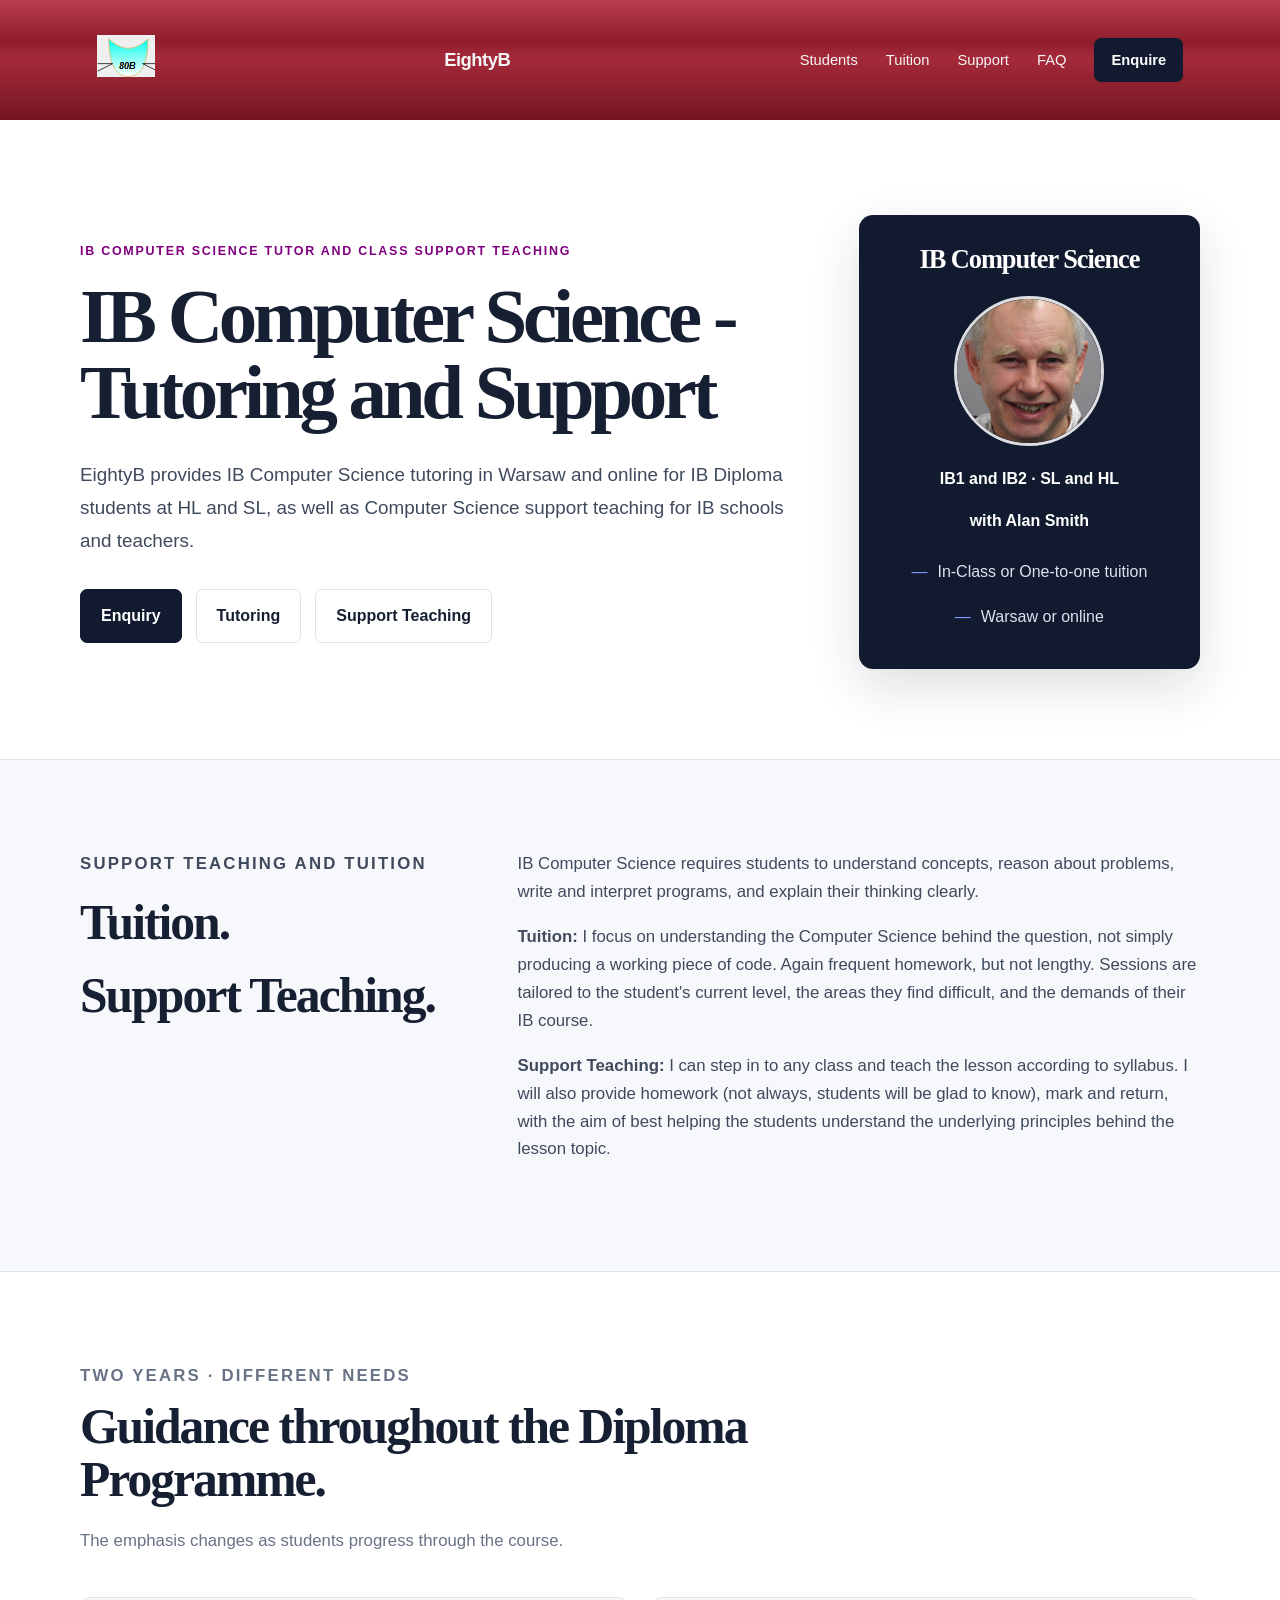
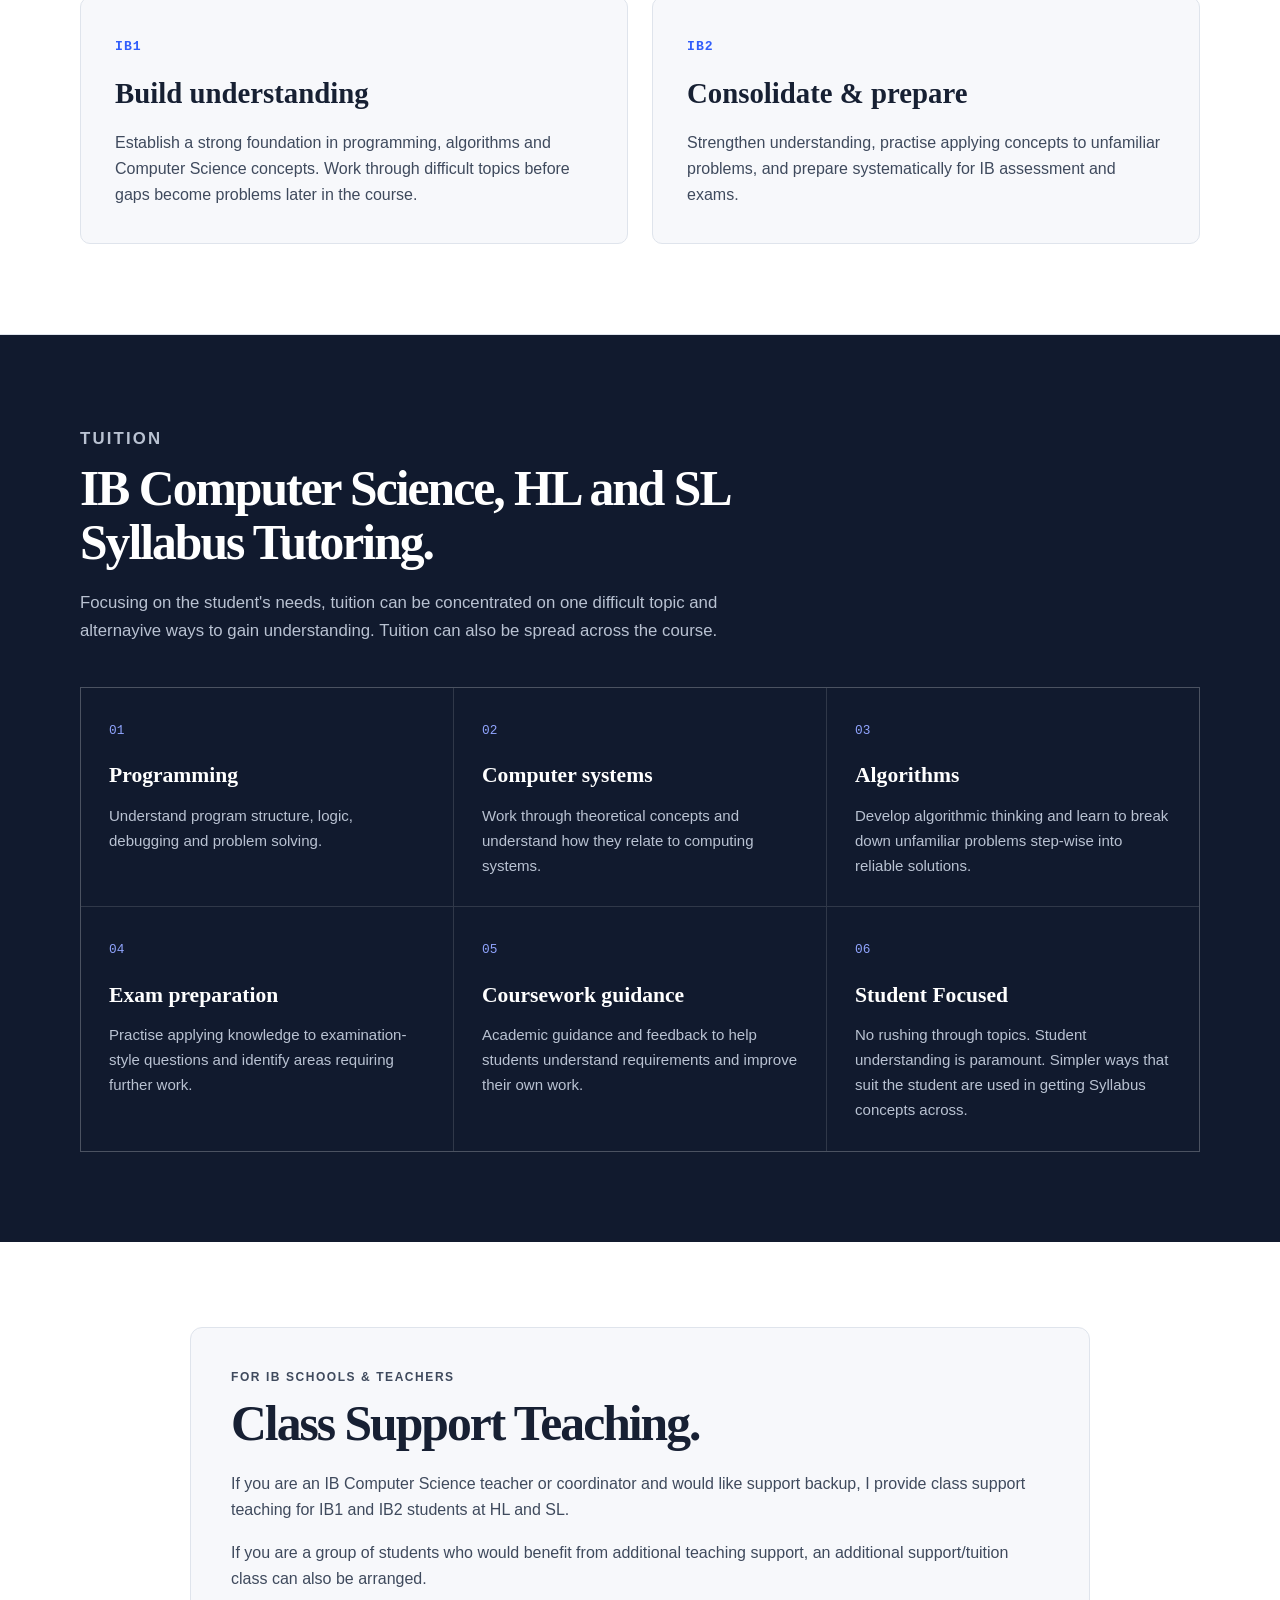
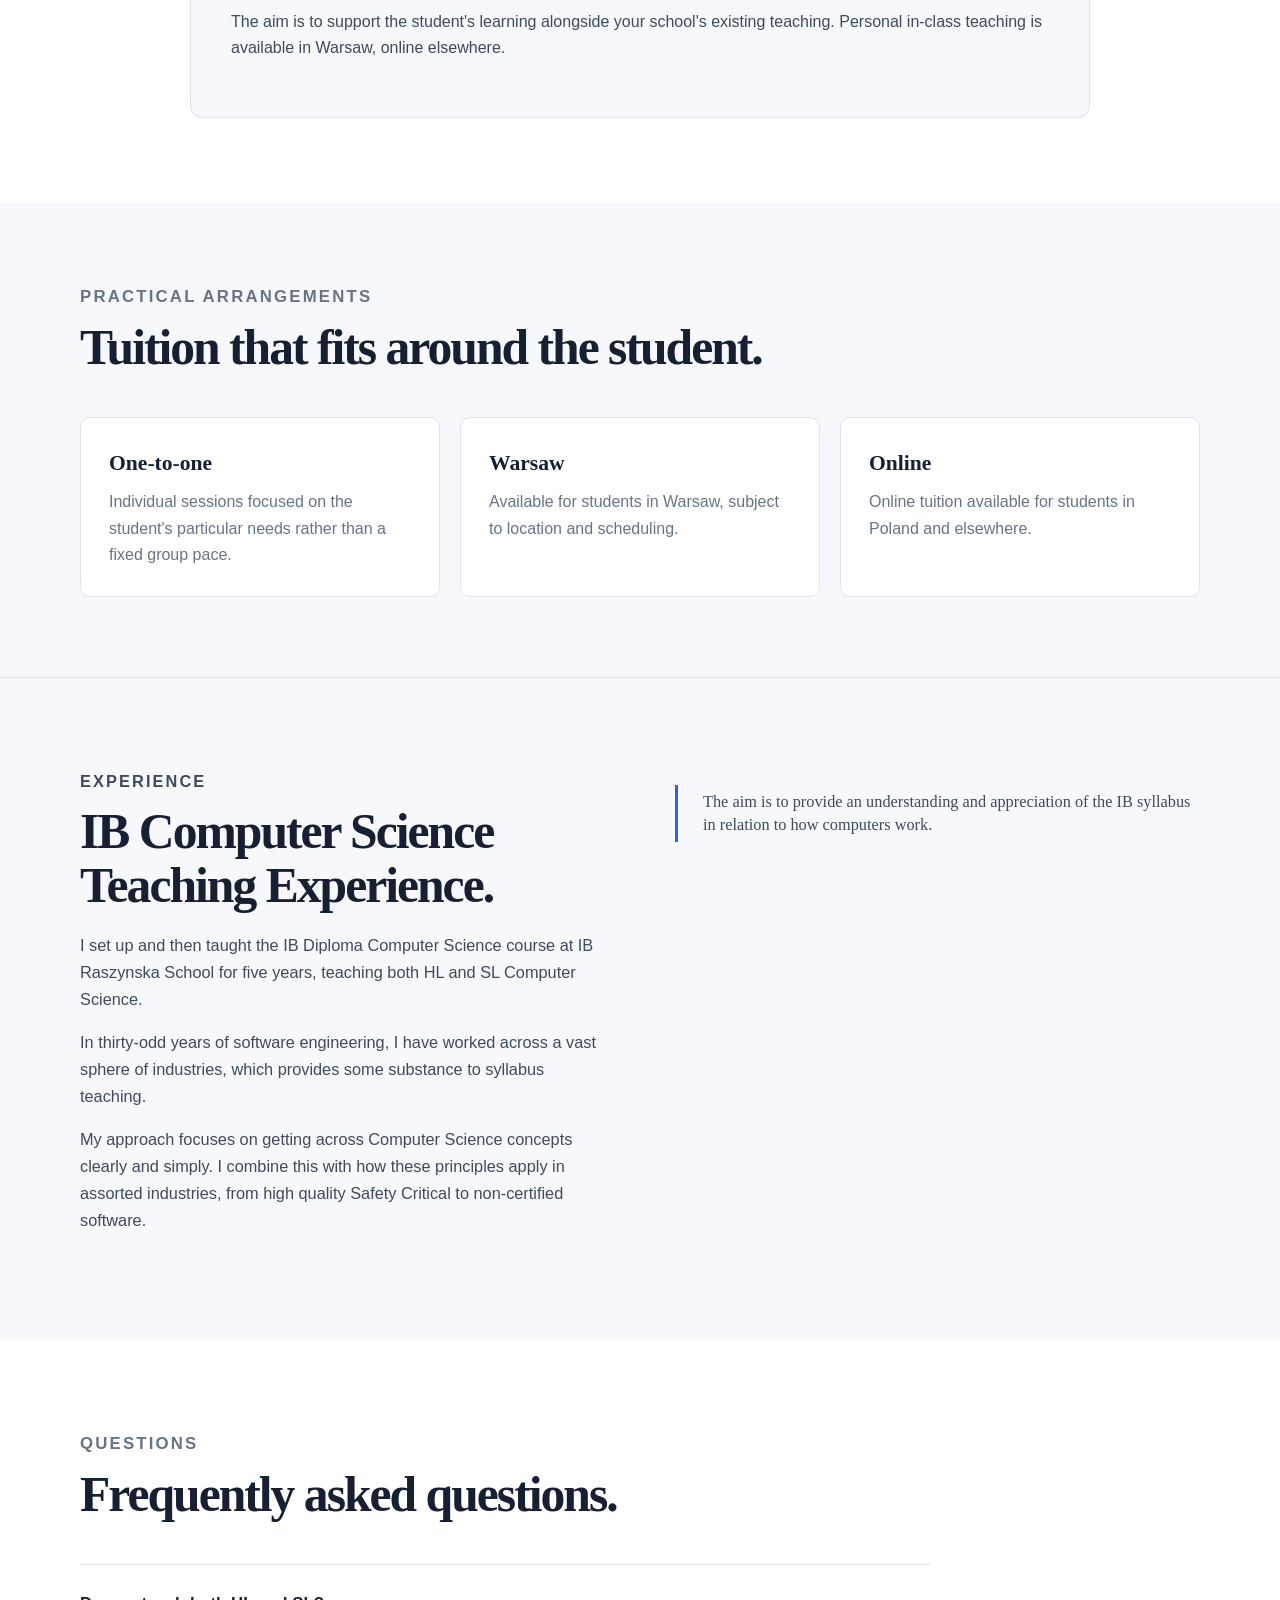
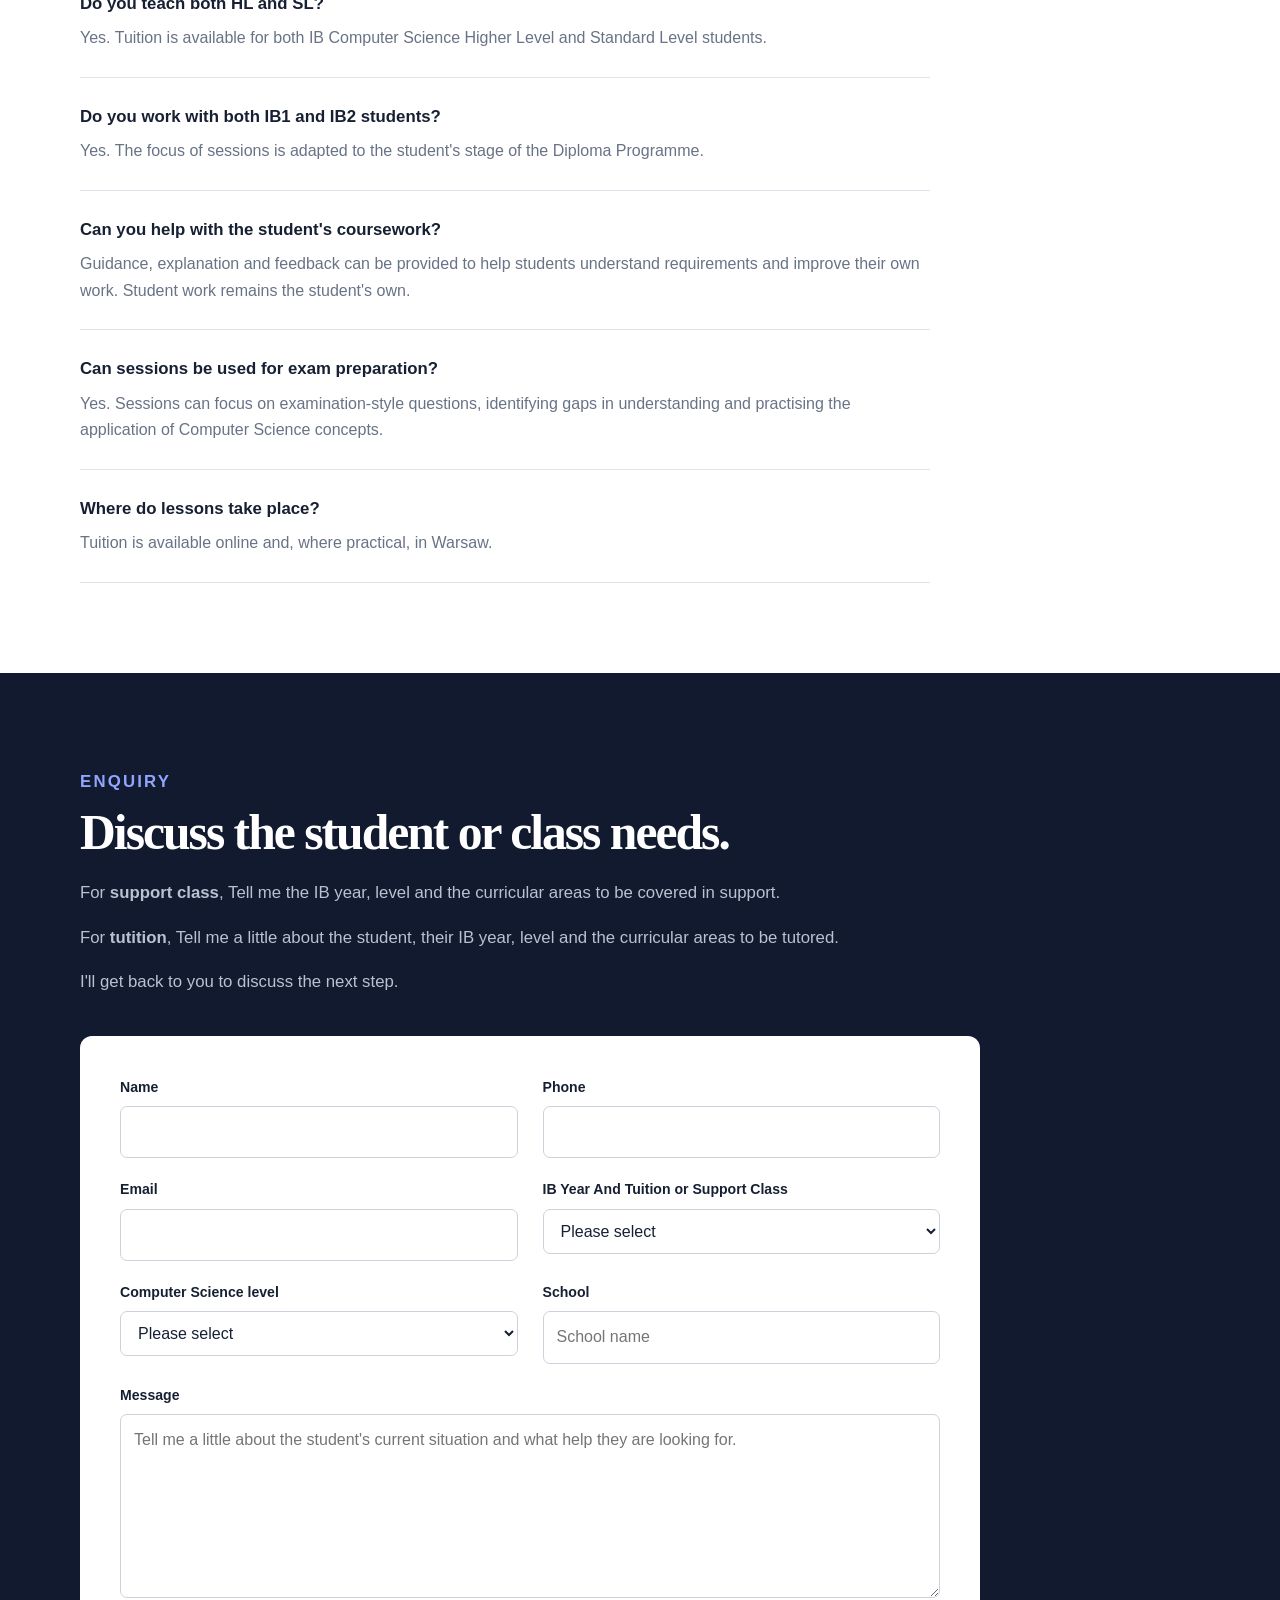
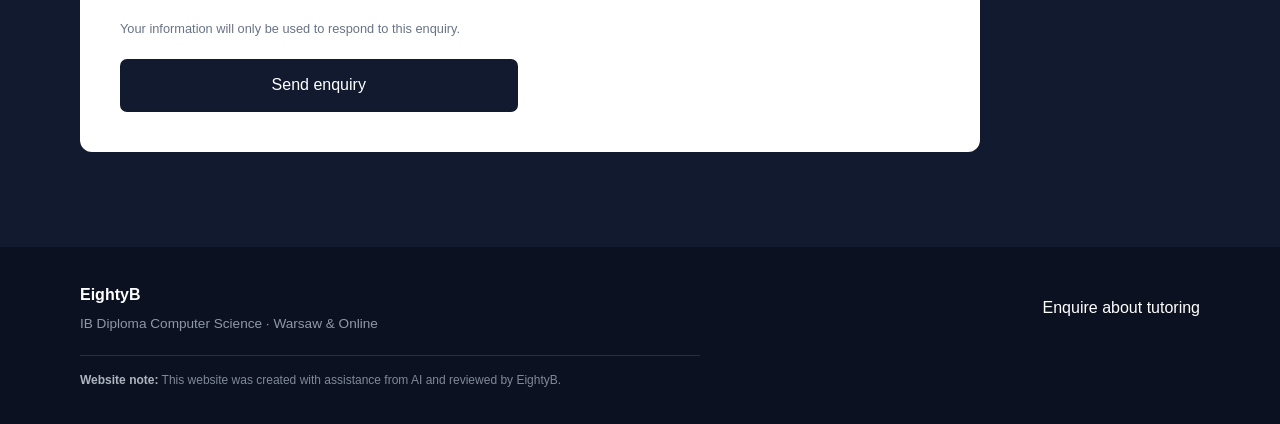
<file: schools/index.html>
<!DOCTYPE html>
<html lang="en">
<head>
    <meta charset="UTF-8">
    <meta name="viewport" content="width=device-width, initial-scale=1.0">

    <title>Alan Smith: IB Computer Science Tutor and Class Support Teacher. HL & SL</title>

    <meta name="description"
          content="Specialist IB Diploma Computer Science tutoring for IB1 and IB2 students at HL and SL. One-to-one support in Warsaw and online, including programming, algorithms, exam preparation and academic guidance.">


    <link rel="canonical" href="https://eightyb.github.io/schools/">

    <style>

        :root {
            --ink: #172033;
            --ink-soft: #3f4a5d;
            --navy: #111a2e;
            --blue: #315efb;
            --blue-dark: #2347c7;
            --paper: #f7f8fb;
            --white: #ffffff;
            --line: #dfe4ec;
            --muted: #687386;
            --code: #eef2f8;
            --max: 1120px;
        }

        * {
            box-sizing: border-box;
        }

        html {
            scroll-behavior: smooth;
        }

        body {
            margin: 0;
            background: var(--paper);
            color: var(--ink);
            font-family: Inter, -apple-system, BlinkMacSystemFont, "Segoe UI", Arial, sans-serif;
            line-height: 1.65;
        }

        a {
            color: inherit;
            text-decoration: none;
        }

        .container {
            width: min(var(--max), calc(100% - 40px));
            margin: 0 auto;
        }

        /* =========================
           HEADER
        ========================= */

        header {
            background: linear-gradient( 180deg, #B83D4D 0%, #8F1D2C 35%, #A52A3A 48%, #751522 100% );
            color: whitesmoke;
            padding: 22px 6%;
            display: flex;
            justify-content: space-between;
            align-items: center;
            border-bottom: 1px solid var(--border);
        }


        .nav {
            min-height: 76px;
            display: flex;
            align-items: center;
            justify-content: space-between;
            gap: 30px;
        }

        .brand {
            display: flex;
            align-items: center;
            gap: 12px;
            font-weight: 800;
            letter-spacing: -0.03em;
        }

        .brand-mark {
            width: 38px;
            height: 38px;
            border-radius: 9px;
            background: var(--navy);
            display: grid;
            place-items: center;
            color: white;
            font-size: 0.9rem;
            font-weight: 800;
        }

        .brand-name {
            font-size: 1.15rem;
        }

        nav {
            display: flex;
            align-items: center;
            gap: 28px;
            font-size: 0.92rem;
            color: whitesmoke;
        }

            nav a:hover {
                color: var(--white);
            }

        .nav-button {
            background: var(--navy);
            color: white;
            padding: 10px 17px;
            border-radius: 7px;
            font-weight: 700;
        }

            .nav-button:hover {
                background: var(--blue);
                color: white;
            }

        /* =========================
           HERO
        ========================= */

        .hero {
            background: var(--white);
            border-bottom: 1px solid var(--line);
            padding: 95px 0 90px;
        }

        .hero-grid {
            display: grid;
            grid-template-columns: 1.35fr 0.65fr;
            gap: 70px;
            align-items: center;
        }

        .eyebrow {
            margin: 0 0 18px;
            color: purple;
            font-size: 0.78rem;
            font-weight: 800;
            letter-spacing: 0.14em;
            text-transform: uppercase;
        }

        h1 {
            margin: 0;
            max-width: 780px;
            font-family: Georgia, "Times New Roman", serif;
            font-size: clamp(3rem, 6vw, 5.5rem);
            line-height: 0.98;
            letter-spacing: -0.055em;
            font-weight: 700;
        }

        .hero h1 span {
            color: var(--blue);
        }

        .hero-lead {
            max-width: 720px;
            margin: 28px 0 0;
            color: var(--ink-soft);
            font-size: 1.18rem;
            line-height: 1.75;
        }

        .hero-actions {
            display: flex;
            gap: 14px;
            flex-wrap: wrap;
            margin-top: 32px;
        }

        .button {
            display: inline-block;
            padding: 13px 20px;
            border-radius: 7px;
            border: 1px solid var(--navy);
            font-weight: 750;
            transition: 0.2s ease;
        }

        .button-primary {
            background: var(--navy);
            color: white;
        }

            .button-primary:hover {
                background: var(--blue);
                border-color: var(--blue);
            }

        .button-secondary {
            background: white;
            color: var(--ink);
            border-color: var(--line);
        }

            .button-secondary:hover {
                border-color: var(--blue);
                color: var(--blue);
            }

        /* Academic information card */

        .hero-card {
            background: var(--navy);
            color: white;
            padding: 30px;
            border-radius: 14px;
            position: relative;
            box-shadow: 0 18px 50px rgba(17, 26, 46, 0.14);
            text-align: center;
        }

            .hero-card h2 {
                margin: 0 0 22px;
                font-family: Georgia, "Times New Roman", serif;
                font-size: 1.65rem;
                font-weight: 600;
            }

            .hero-card img {
                width: 150px;
                height: 150px;
                object-fit: cover;
                border-radius: 50%;
                display: block;
                margin: 0 auto 20px;
                border: 3px solid rgba(255,255,255,0.85);
            }

        .hero-card-intro {
            margin: 0 0 16px;
            color: white;
            font-weight: 600;
        }

        .hero-card ul {
            list-style: none;
            padding: 0;
            margin: 0;
        }

        .hero-card li {
            padding: 9px 0;
            color: #dce2ee;
        }

            .hero-card li::before {
                content: "—";
                color: #7f9aff;
                margin-right: 10px;
            }


        /* =========================
           INTRO
        ========================= */

        .intro {
            padding: 90px 0;
            background: var(--paper);
        }

        .intro-grid {
            display: grid;
            grid-template-columns: 0.7fr 1.3fr;
            gap: 70px;
        }

        .section-label {
            margin: 0;
            color: var(--blue);
            font-size: 0.75rem;
            font-weight: 800;
            letter-spacing: 0.13em;
            text-transform: uppercase;
        }

        h2 {
            margin: 10px 0 20px;
            font-family: Georgia, "Times New Roman", serif;
            font-size: clamp(2rem, 4vw, 3.1rem);
            line-height: 1.08;
            letter-spacing: -0.04em;
        }

        .intro p {
            margin: 0 0 18px;
            color: var(--ink-soft);
            font-size: 1.05rem;
        }

        /* =========================
           IB YEARS
        ========================= */

        .years {
            padding: 90px 0;
            background: white;
            border-top: 1px solid var(--line);
            border-bottom: 1px solid var(--line);
        }

        .section-heading {
            max-width: 720px;
            margin-bottom: 42px;
        }

            .section-heading p {
                margin: 0;
                color: var(--muted);
                font-size: 1.05rem;
            }

        .year-grid {
            display: grid;
            grid-template-columns: 1fr 1fr;
            gap: 24px;
        }

        .year-card {
            border: 1px solid var(--line);
            background: var(--paper);
            padding: 34px;
            border-radius: 10px;
        }

        .year-number {
            color: var(--blue);
            font-family: monospace;
            font-size: 0.82rem;
            font-weight: 800;
            letter-spacing: 0.08em;
        }

        .year-card h3 {
            margin: 12px 0 12px;
            font-family: Georgia, "Times New Roman", serif;
            font-size: 1.8rem;
        }

        .year-card p {
            margin: 0;
            color: var(--ink-soft);
        }

        /* =========================
           TOPICS
        ========================= */

        .topics {
            padding: 90px 0;
            background: var(--navy);
            color: white;
        }

            .topics .section-label {
                color: #91a5ff;
            }

            .topics h2 {
                color: white;
            }

            .topics .section-heading p {
                color: #b9c2d2;
            }

        .topic-grid {
            display: grid;
            grid-template-columns: repeat(3, 1fr);
            gap: 1px;
            background: rgba(255,255,255,0.13);
            border: 1px solid rgba(255,255,255,0.13);
        }

        .topic {
            background: var(--navy);
            padding: 28px;
            min-height: 190px;
        }

        .topic-number {
            color: #91a5ff;
            font-family: monospace;
            font-size: 0.8rem;
        }

        .topic h3 {
            margin: 16px 0 10px;
            font-family: Georgia, "Times New Roman", serif;
            font-size: 1.35rem;
        }

        .topic p {
            margin: 0;
            color: #b9c2d2;
            font-size: 0.94rem;
        }

        /* =========================
           TEACHING APPROACH
        ========================= */

        .approach {
            padding: 90px 0;
            background: white;
        }

        .approach-grid {
            display: grid;
            grid-template-columns: repeat(4, 1fr);
            gap: 18px;
        }

        .approach-item {
            border-top: 2px solid var(--ink);
            padding-top: 20px;
        }

            .approach-item span {
                font-family: monospace;
                font-size: 0.8rem;
                color: var(--blue);
                font-weight: 800;
            }

            .approach-item h3 {
                margin: 12px 0 8px;
                font-family: Georgia, "Times New Roman", serif;
                font-size: 1.35rem;
            }

            .approach-item p {
                margin: 0;
                color: var(--muted);
                font-size: 0.92rem;
            }

        /* =========================
           EXPERIENCE
        ========================= */

        .experience {
            padding: 90px 0;
            background: var(--paper);
            border-top: 1px solid var(--line);
        }

        .experience-grid {
            display: grid;
            grid-template-columns: 1fr 1fr;
            gap: 70px;
            align-items: start;
        }

        .experience p {
            color: var(--ink-soft);
            font-size: 1.02rem;
        }

        .quote {
            border-left: 3px solid var(--blue);
            padding: 5px 0 5px 25px;
            color: var(--ink);
            font-family: Georgia, "Times New Roman", serif;
            font-size: 1.4rem;
            line-height: 1.45;
        }

        /* =========================
           TEACHERS
        ========================= */

        .teachers {
            padding: 85px 0;
            background: white;
        }

        .teacher-box {
            max-width: 900px;
            margin: 0 auto;
            border: 1px solid var(--line);
            padding: 40px;
            border-radius: 12px;
            background: var(--paper);
        }

            .teacher-box p {
                color: var(--ink-soft);
            }

            .teacher-box ul {
                color: var(--ink-soft);
                padding-left: 22px;
            }

            .teacher-box li {
                margin: 8px 0;
            }

        /* =========================
           FORMAT
        ========================= */

        .format {
            padding: 80px 0;
            background: var(--paper);
        }

        .format-grid {
            display: grid;
            grid-template-columns: repeat(3, 1fr);
            gap: 20px;
        }

        .format-card {
            background: white;
            border: 1px solid var(--line);
            padding: 28px;
            border-radius: 10px;
        }

            .format-card h3 {
                margin: 0 0 8px;
                font-family: Georgia, "Times New Roman", serif;
                font-size: 1.35rem;
            }

            .format-card p {
                margin: 0;
                color: var(--muted);
            }

        /* =========================
           CONTACT
        ========================= */

        .contact {
            padding: 95px 0;
            background: var(--navy);
            color: white;
        }

        .contact-heading {
            max-width: 760px;
            margin-bottom: 40px;
        }

        .contact .section-label {
            color: #91a5ff;
        }

        .contact h2 {
            color: white;
        }

        .contact-heading p {
            color: #b9c2d2;
            font-size: 1.05rem;
        }

        .contact-form-wrapper {
            max-width: 900px;
            background: white;
            color: var(--ink);
            border-radius: 12px;
            padding: 40px;
        }

        .contact-form {
            display: grid;
            grid-template-columns: 1fr 1fr;
            column-gap: 25px;
            row-gap: 20px;
        }

        .form-field {
            display: flex;
            flex-direction: column;
        }

        .form-full {
            grid-column: 1 / -1;
        }

        .contact-form label {
            margin-bottom: 7px;
            font-size: 0.88rem;
            font-weight: 750;
        }

        .contact-form input,
        .contact-form select,
        .contact-form textarea {
            width: 100%;
            padding: 12px 13px;
            border: 1px solid #ccd2dc;
            border-radius: 7px;
            background: white;
            color: var(--ink);
            font: inherit;
        }

            .contact-form input:focus,
            .contact-form select:focus,
            .contact-form textarea:focus {
                outline: none;
                border-color: var(--blue);
                box-shadow: 0 0 0 3px rgba(49,94,251,0.1);
            }

        .contact-form textarea {
            resize: vertical;
            min-height: 150px;
        }

        .form-note {
            grid-column: 1 / -1;
            color: var(--muted);
            font-size: 0.8rem;
            margin: 0;
        }

        .contact-form button {
            border: 0;
            cursor: pointer;
            font: inherit;
        }

        /* =========================
           FAQ
        ========================= */

        .faq {
            padding: 90px 0;
            background: white;
        }

        .faq-list {
            max-width: 850px;
        }

        .faq-item {
            padding: 25px 0;
            border-top: 1px solid var(--line);
        }

            .faq-item:last-child {
                border-bottom: 1px solid var(--line);
            }

            .faq-item h3 {
                margin: 0 0 8px;
                font-size: 1.05rem;
            }

            .faq-item p {
                margin: 0;
                color: var(--muted);
            }

        /* =========================
           FOOTER
        ========================= */

        footer {
            background: #0b1120;
            color: white;
            padding: 35px 0;
        }

        .footer-grid {
            display: flex;
            justify-content: space-between;
            gap: 30px;
            align-items: center;
        }

        footer p {
            margin: 5px 0 0;
            color: #8f98a6;
            font-size: 0.85rem;
        }

        .ai-disclosure {
            margin-top: 20px;
            padding-top: 15px;
            border-top: 1px solid rgba(255,255,255,0.12);
            color: #7f8998;
            font-size: 0.75rem;
            line-height: 1.5;
            max-width: 620px;
        }

            .ai-disclosure strong {
                color: #aeb5c0;
            }

        /* =========================
           MOBILE
        ========================= */

        @media (max-width: 850px) {

            nav a:not(.nav-button) {
                display: none;
            }

            .hero-grid,
            .intro-grid,
            .experience-grid {
                grid-template-columns: 1fr;
                gap: 40px;
            }

            .topic-grid {
                grid-template-columns: 1fr 1fr;
            }

            .approach-grid {
                grid-template-columns: 1fr 1fr;
            }

            .format-grid {
                grid-template-columns: 1fr;
            }
        }

        @media (max-width: 650px) {

            .container {
                width: min(var(--max), calc(100% - 28px));
            }

            .hero {
                padding: 65px 0;
            }

            h1 {
                font-size: 3.1rem;
            }

            .hero-card {
                padding: 25px;
            }

            .year-grid,
            .topic-grid,
            .approach-grid {
                grid-template-columns: 1fr;
            }

            .intro,
            .years,
            .topics,
            .approach,
            .experience,
            .teachers,
            .format,
            .faq {
                padding: 65px 0;
            }

            .contact {
                padding: 65px 0;
            }

            .contact-form-wrapper {
                padding: 25px;
            }

            .contact-form {
                grid-template-columns: 1fr;
            }

            .form-full {
                grid-column: auto;
            }

            .footer-grid {
                flex-direction: column;
                align-items: flex-start;
            }
        }
    </style>
</head>

<body>

    <header>
        <div class="container nav">
            <a href="index.html" class="logo">
                <img src="../images/eightyBCat.png" alt="EightyB">
            </a>
            <a href="#top" class="brand">
                <span class="brand-name">EightyB</span>
            </a>

            <nav>
                <a href="#students">Students</a>
                <a href="#tuition">Tuition</a>
                <a href="#teachers">Support</a>
                <a href="#faq">FAQ</a>
                <a href="#contact" class="nav-button">Enquire</a>
            </nav>

        </div>
    </header>


    <main id="top">

        <!-- =========================
         HERO
    ========================= -->

        <section class="hero">

            <div class="container hero-grid">

                <div>

                    <p class="eyebrow">
                        IB Computer Science Tutor and Class Support Teaching
                    </p>

                    <h1>
                        IB Computer Science - Tutoring and Support
                    </h1>

                    <p class="hero-lead">
                        EightyB provides IB Computer Science tutoring in Warsaw and online for
                        IB Diploma students at HL and SL, as well as Computer Science support
                        teaching for IB schools and teachers.
                    </p>

                    <div class="hero-actions">
                        <a href="#contact" class="button button-primary">
                            Enquiry
                        </a>

                        <a href="#tuition" class="button button-secondary">
                            Tutoring
                        </a>
                        <a href="#teachers" class="button button-secondary">
                            Support Teaching
                        </a>
                    </div>

                </div>


                <aside class="hero-card">

                    <h2>IB Computer Science</h2>

                    <img src="../images/AlanPic.png" alt="Alan Smith">

                    <p class="hero-card-intro">
                        IB1 and IB2 · SL and HL
                    </p>
                    <p class="hero-card-intro">
                        with Alan Smith
                    </p>

                    <ul>
                        <li>In-Class or One-to-one tuition</li>
                        <li>Warsaw or online</li>
                    </ul>

                </aside>

            </div>

        </section>


        <!-- =========================
         INTRO
    ========================= -->

        <section class="intro" id="students">

            <div class="container intro-grid">

                <div>

                    <p class="section-label">
                        Support Teaching and Tuition
                    </p>
                    <h2>
                        Tuition.
                    </h2>
                    <h2>
                        Support Teaching.
                    </h2>

                </div>

                <div>

                    <p>
                        IB Computer Science requires students to understand
                        concepts, reason about problems, write and interpret
                        programs, and explain their thinking clearly.
                    </p>

                    <p>
                        <strong>Tuition:</strong> I focus on understanding the
                        Computer Science behind the question, not simply
                        producing a working piece of code. Again frequent homework, but not lengthy.

                        Sessions are tailored to the student's current level,
                        the areas they find difficult, and the demands of
                        their IB course.
                    </p>
                    <p>
                        <strong>Support Teaching:</strong>  I can step in to any class and teach the lesson according to syllabus.
                        I will also provide homework (not always, students will be glad to know), mark and return, with the aim of
                        best helping the students understand the underlying principles behind the lesson topic.
                    </p>
                </div>

            </div>

        </section>


        <!-- =========================
         IB1 / IB2
    ========================= -->

        <section class="years">

            <div class="container">

                <div class="section-heading">

                    <p class="section-label">
                        Two years · different needs
                    </p>

                    <h2>
                        Guidance throughout the Diploma Programme.
                    </h2>

                    <p>
                        The emphasis changes as students progress through
                        the course.
                    </p>

                </div>


                <div class="year-grid">

                    <article class="year-card">

                        <span class="year-number">
                            IB1
                        </span>

                        <h3>
                            Build understanding
                        </h3>

                        <p>
                            Establish a strong foundation in programming,
                            algorithms and Computer Science concepts.
                            Work through difficult topics before gaps
                            become problems later in the course.
                        </p>

                    </article>


                    <article class="year-card">

                        <span class="year-number">
                            IB2
                        </span>

                        <h3>
                            Consolidate & prepare
                        </h3>

                        <p>
                            Strengthen understanding, practise applying
                            concepts to unfamiliar problems, and prepare
                            systematically for IB assessment and exams.
                        </p>

                    </article>

                </div>

            </div>

        </section>


        <!-- =========================
         TOPICS
    ========================= -->

        <section class="topics" id="tuition">

            <div class="container">

                <div class="section-heading">

                    <p class="section-label">
                        Tuition
                    </p>

                    <h2>
                        IB Computer Science, HL and SL Syllabus Tutoring.
                    </h2>

                    <p>
                        Focusing on the student's needs, tuition can be concentrated on one difficult topic
                        and alternayive ways to gain understanding. Tuition can also be spread across the course.
                    </p>

                </div>


                <div class="topic-grid">

                    <article class="topic">

                        <span class="topic-number">01</span>

                        <h3>
                            Programming
                        </h3>

                        <p>
                            Understand program structure, logic,
                            debugging and problem solving.
                        </p>

                    </article>


                    <article class="topic">

                        <span class="topic-number">02</span>

                        <h3>
                            Computer systems
                        </h3>

                        <p>
                            Work through theoretical concepts and
                            understand how they relate to computing systems.
                        </p>

                    </article>


                    <article class="topic">

                        <span class="topic-number">03</span>

                        <h3>
                            Algorithms
                        </h3>

                        <p>
                            Develop algorithmic thinking and learn to
                            break down unfamiliar problems step-wise into reliable solutions.
                        </p>

                    </article>


                    <article class="topic">

                        <span class="topic-number">04</span>

                        <h3>
                            Exam preparation
                        </h3>

                        <p>
                            Practise applying knowledge to examination-style
                            questions and identify areas requiring further work.
                        </p>

                    </article>


                    <article class="topic">

                        <span class="topic-number">05</span>

                        <h3>
                            Coursework guidance
                        </h3>

                        <p>
                            Academic guidance and feedback to help students
                            understand requirements and improve their own work.
                        </p>

                    </article>

                    <article class="topic">

                        <span class="topic-number">06</span>

                        <h3>
                            Student Focused
                        </h3>

                        <p>
                            No rushing through topics. Student understanding is paramount.
                            Simpler ways that suit the student are used in getting Syllabus concepts across.
                        </p>

                    </article>
                </div>

            </div>

        </section>






        <!-- =========================
         TEACHERS
    ========================= -->

        <section class="teachers" id="teachers">

            <div class="container">

                <div class="teacher-box">

                    <p class="section-label">
                        For IB schools & teachers
                    </p>

                    <h2>
                        Class Support Teaching.
                    </h2>

                    <p>
                        If you are an IB Computer Science teacher or
                        coordinator and would like support backup, I
                        provide class support teaching for IB1 and IB2
                        students at HL and SL.
                    </p>

                    <p>
                        If you are a group of students who would benefit
                        from additional teaching support, an additional support/tuition class can also be arranged.
                    </p>

                    <p>
                        The aim is to support the student's learning
                        alongside your school's existing teaching.
                        Personal in-class teaching is available in Warsaw, online elsewhere.
                    </p>

                </div>

            </div>

        </section>


        <!-- =========================
         FORMAT
    ========================= -->

        <section class="format">

            <div class="container">

                <div class="section-heading">

                    <p class="section-label">
                        Practical arrangements
                    </p>

                    <h2>
                        Tuition that fits around the student.
                    </h2>

                </div>


                <div class="format-grid">

                    <article class="format-card">

                        <h3>
                            One-to-one
                        </h3>

                        <p>
                            Individual sessions focused on the student's
                            particular needs rather than a fixed group pace.
                        </p>

                    </article>


                    <article class="format-card">

                        <h3>
                            Warsaw
                        </h3>

                        <p>
                            Available for students in Warsaw, subject to
                            location and scheduling.
                        </p>

                    </article>


                    <article class="format-card">

                        <h3>
                            Online
                        </h3>

                        <p>
                            Online tuition available for students in
                            Poland and elsewhere.
                        </p>

                    </article>

                </div>

            </div>

        </section>

        <!-- =========================
         EXPERIENCE
    ========================= -->

        <section class="experience">

            <div class="container experience-grid">

                <div>

                    <p class="section-label">
                        Experience
                    </p>

                    <h2>
                        IB Computer Science Teaching Experience.
                    </h2>

                    <p>
                        I set up and then taught the IB Diploma Computer Science course at
                        IB Raszynska School for five years, teaching both HL and SL Computer Science.
                    </p>

                    <p>
                        In thirty-odd years of software engineering, I have worked across a vast sphere of industries,
                        which provides some substance to syllabus teaching.
                    </p>

                    <p>
                        My approach focuses on getting across Computer
                        Science concepts clearly and simply. I combine this with how these principles apply
                        in assorted industries, from high quality Safety Critical to non-certified software.
                    </p>

                </div>


                <div>

                    <p class="quote">
                        The aim is to provide an understanding and appreciation of the IB syllabus
                        in relation to how computers work.
                    </p>

                </div>

            </div>

        </section>


        <!-- =========================
         FAQ
    ========================= -->

        <section class="faq" id="faq">

            <div class="container">

                <div class="section-heading">

                    <p class="section-label">
                        Questions
                    </p>

                    <h2>
                        Frequently asked questions.
                    </h2>

                </div>


                <div class="faq-list">

                    <article class="faq-item">

                        <h3>
                            Do you teach both HL and SL?
                        </h3>

                        <p>
                            Yes. Tuition is available for both IB Computer
                            Science Higher Level and Standard Level students.
                        </p>

                    </article>


                    <article class="faq-item">

                        <h3>
                            Do you work with both IB1 and IB2 students?
                        </h3>

                        <p>
                            Yes. The focus of sessions is adapted to the
                            student's stage of the Diploma Programme.
                        </p>

                    </article>


                    <article class="faq-item">

                        <h3>
                            Can you help with the student's coursework?
                        </h3>

                        <p>
                            Guidance, explanation and feedback can be provided
                            to help students understand requirements and
                            improve their own work. Student work remains the
                            student's own.
                        </p>

                    </article>


                    <article class="faq-item">

                        <h3>
                            Can sessions be used for exam preparation?
                        </h3>

                        <p>
                            Yes. Sessions can focus on examination-style
                            questions, identifying gaps in understanding and
                            practising the application of Computer Science
                            concepts.
                        </p>

                    </article>


                    <article class="faq-item">

                        <h3>
                            Where do lessons take place?
                        </h3>

                        <p>
                            Tuition is available online and, where practical,
                            in Warsaw.
                        </p>

                    </article>

                </div>

            </div>

        </section>


        <!-- =========================
         CONTACT
    ========================= -->

        <section class="contact" id="contact">

            <div class="container">

                <div class="contact-heading">

                    <p class="section-label">
                        Enquiry
                    </p>

                    <h2>
                        Discuss the student or class needs.
                    </h2>

                    <p>
                        For <strong>support class</strong>, Tell me the IB year,
                        level and the curricular areas to be covered in support.
                    </p>
                    <p>
                        For <strong>tutition</strong>, Tell me a little about the student, their IB year,
                        level and the curricular areas to be tutored.
                    </p>
                    <p>
                        I'll get back to you to discuss the next step.
                    </p>

                </div>


                <div class="contact-form-wrapper">

                    <form action="https://formspree.io/f/mgavzqlr"
                          method="POST"
                          class="contact-form">

                        <div class="form-field">

                            <label for="name">
                                Name
                            </label>

                            <input type="text"
                                   id="name"
                                   name="name"
                                   autocomplete="name"
                                   required>

                        </div>


                        <div class="form-field">

                            <label for="tel">
                                Phone
                            </label>

                            <input type="tel"
                                   id="tel"
                                   name="tel"
                                   autocomplete="tel">

                        </div>


                        <div class="form-field">

                            <label for="email">
                                Email
                            </label>

                            <input type="email"
                                   id="email"
                                   name="email"
                                   autocomplete="email"
                                   required>

                        </div>


                        <div class="form-field">

                            <label for="ib-year">
                                IB Year And Tuition or Support Class
                            </label>

                            <select id="ib-year" name="ib_year">

                                <option value="">
                                    Please select
                                </option>

                                <option value="IB1 Tuition">
                                    IB1 Tutition
                                </option>

                                <option value="IB2 Tuition">
                                    IB2 Tuition
                                </option>

                                <option value="IB1 Support Class">
                                    IB1 Support Class
                                </option>

                                <option value="IB2 Support Class">
                                    IB2 Support Class
                                </option>

                                <option value="Not sure">
                                    Not sure
                                </option>

                            </select>

                        </div>


                        <div class="form-field">

                            <label for="level">
                                Computer Science level
                            </label>

                            <select id="level" name="level">

                                <option value="">
                                    Please select
                                </option>

                                <option value="HL">
                                    HL
                                </option>

                                <option value="SL">
                                    SL
                                </option>

                                <option value="Not sure">
                                    Not sure
                                </option>

                            </select>

                        </div>


                        <div class="form-field">

                            <label for="school">
                                School
                            </label>

                            <input type="text"
                                   id="school"
                                   name="school"
                                   placeholder="School name">

                        </div>


                        <div class="form-field form-full">

                            <label for="message">
                                Message
                            </label>

                            <textarea id="message"
                                      name="message"
                                      rows="6"
                                      placeholder="Tell me a little about the student's current situation and what help they are looking for."
                                      required></textarea>

                        </div>


                        <p class="form-note">
                            Your information will only be used to respond
                            to this enquiry.
                        </p>


                        <button type="submit"
                                class="button button-primary">

                            Send enquiry

                        </button>

                    </form>

                </div>

            </div>

        </section>

    </main>


    <!-- =========================
         FOOTER
    ========================= -->

    <footer>

        <div class="container footer-grid">

            <div>

                <strong>
                    EightyB
                </strong>

                <p>
                    IB Diploma Computer Science · Warsaw & Online
                </p>

            </div>


            <div>

                <a href="#contact">
                    Enquire about tutoring
                </a>

            </div>

        </div>


        <div class="container">

            <p class="ai-disclosure">

                <strong>Website note:</strong>
                This website was created with assistance from AI
                and reviewed by EightyB.

            </p>

        </div>

    </footer>

</body>
</html>
</file>
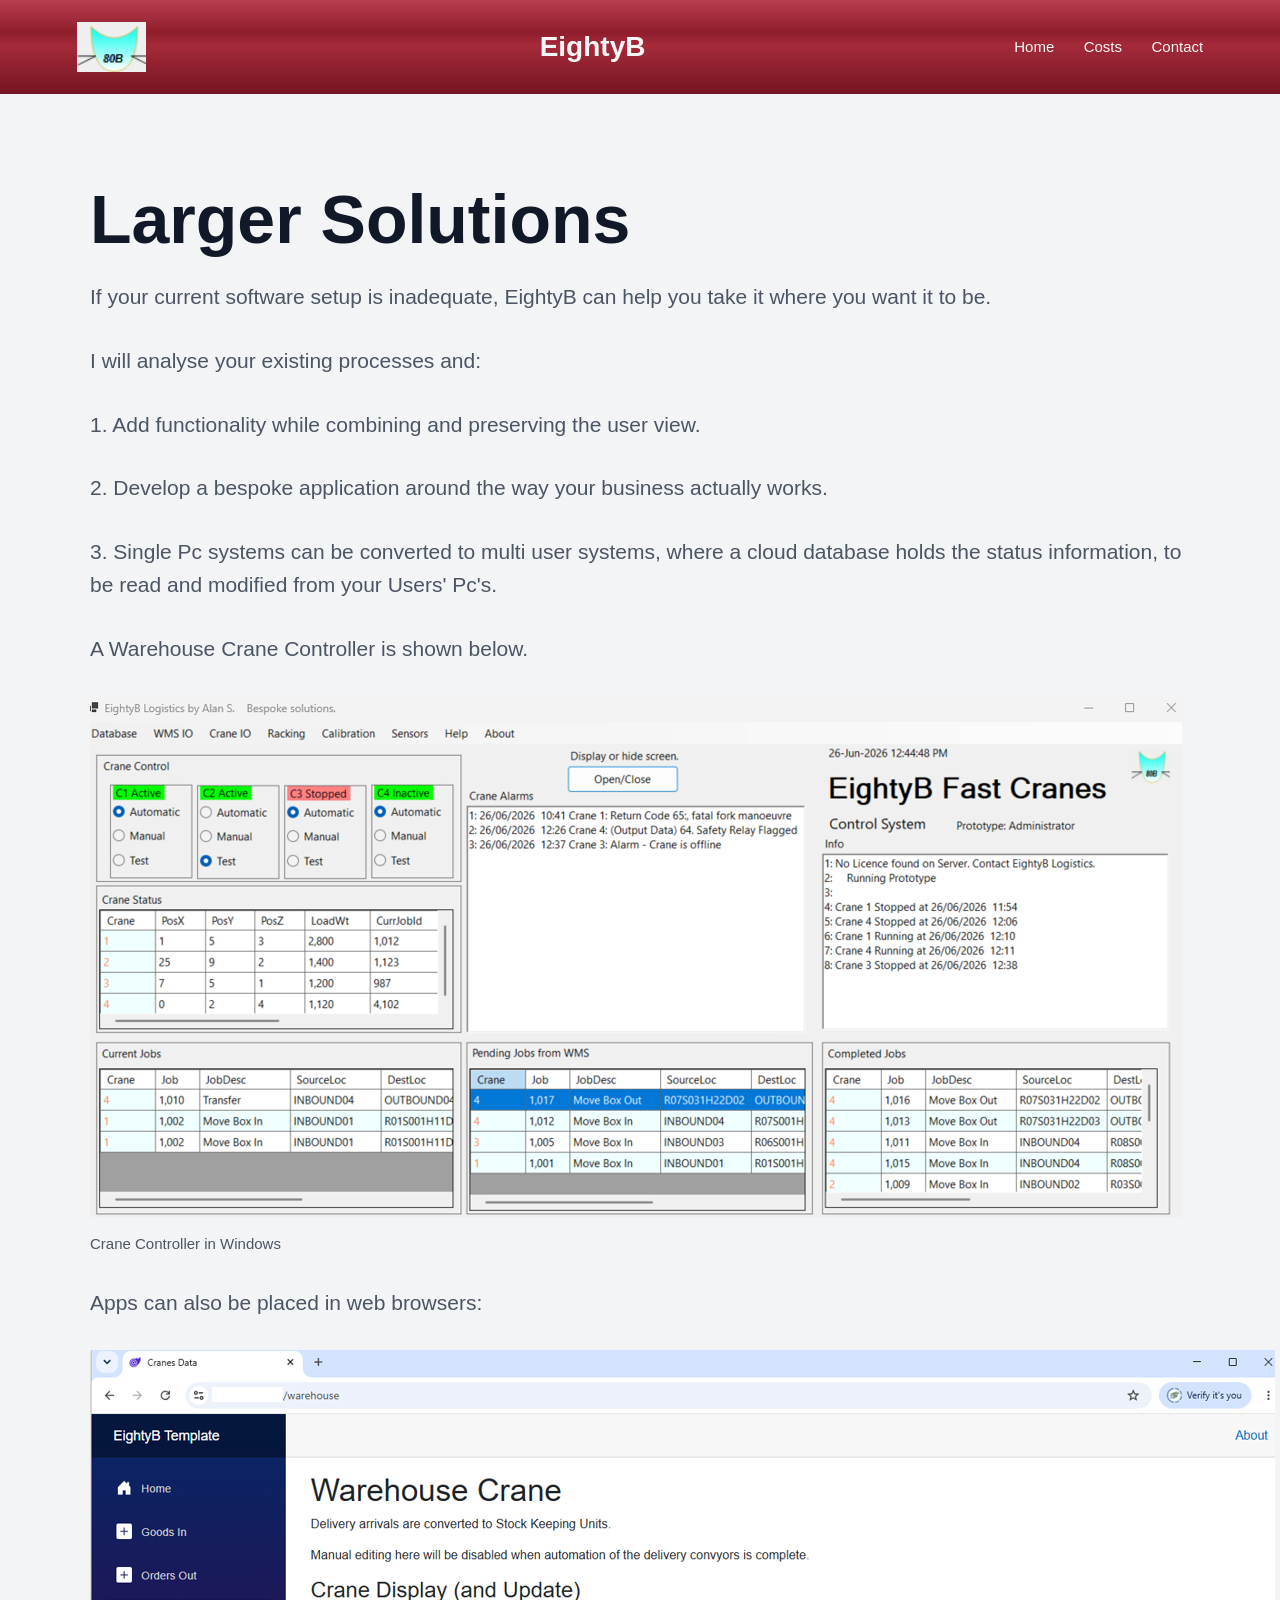
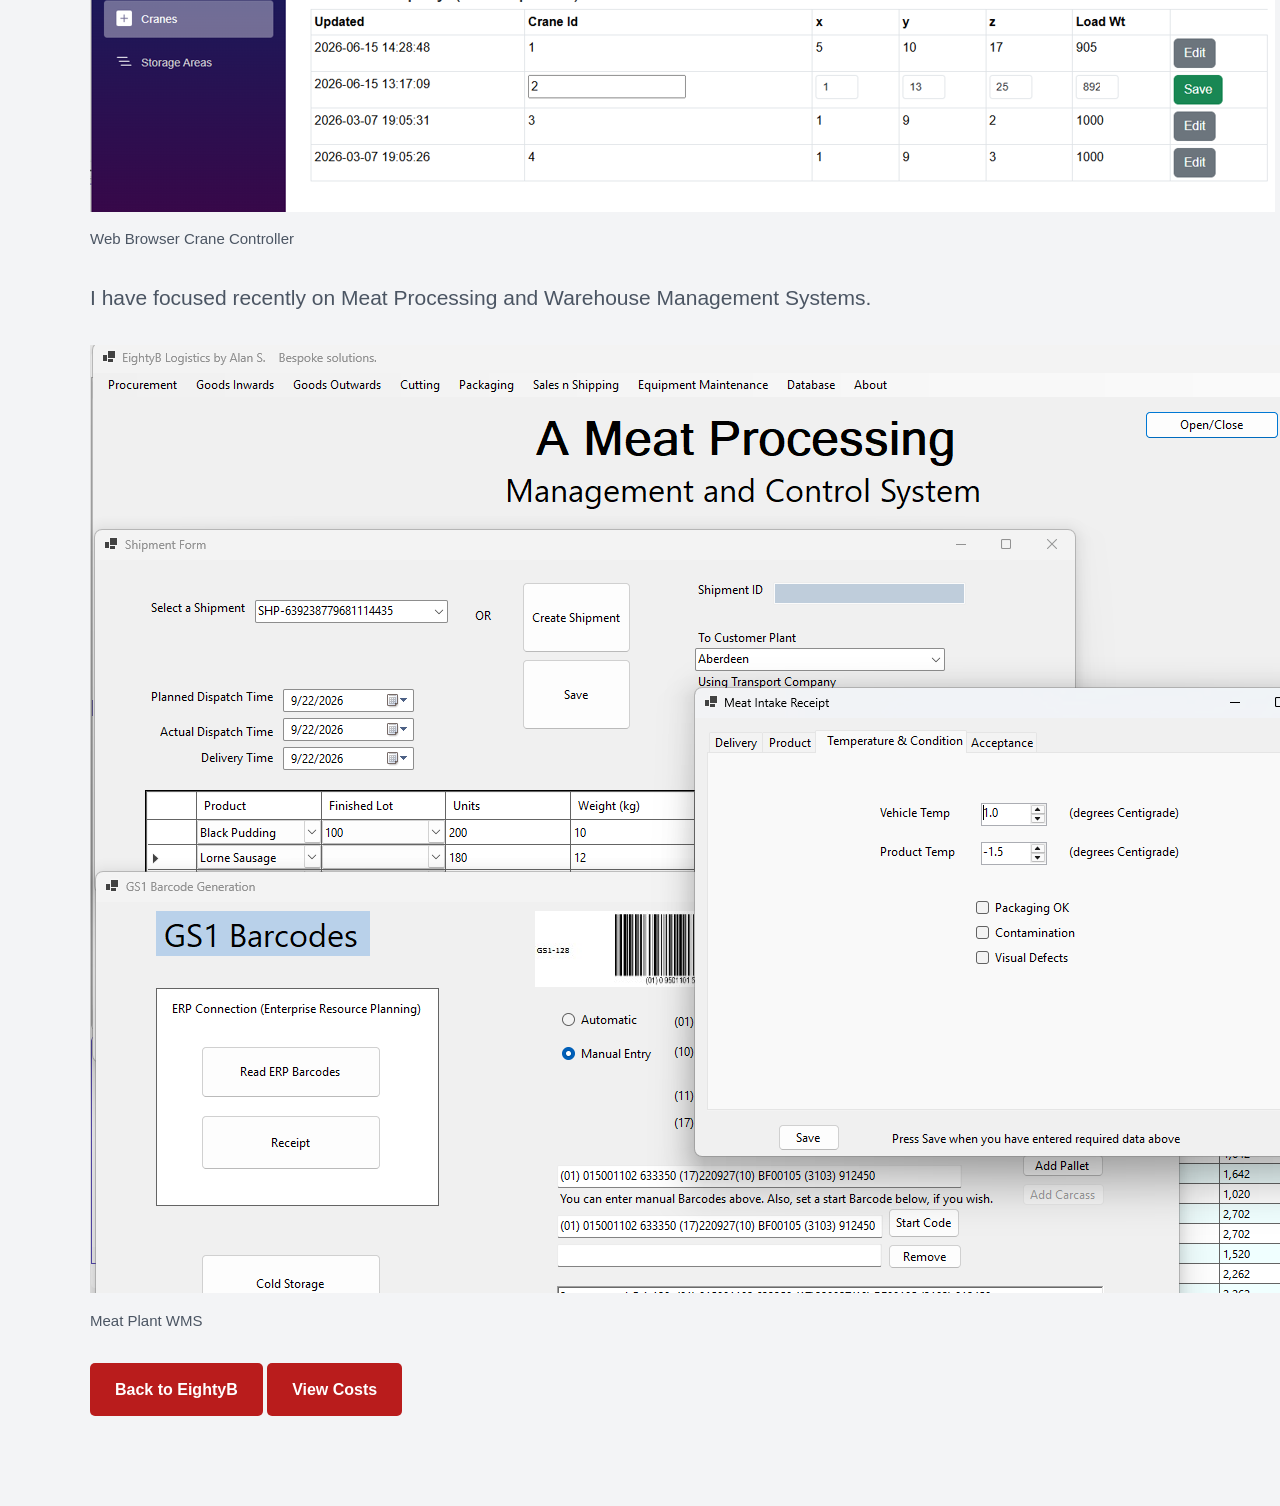
<file: advanced-help.html>
<!DOCTYPE html>
<html lang="en">
<head>
    <meta charset="UTF-8">
    <meta name="viewport" content="width=device-width, initial-scale=1.0">
    <title>Advanced Software Help | EightyB</title>
    <link rel="stylesheet" href="style.css">
</head>

<body>
    <header>
            <div class="brand">
        <a href="index.html" class="logo">
            <img src="images/eightyBCat.png" alt="EightyB">
        </a></div>
        <div class="info">EightyB</div>
        <nav>
            <a href="index.html">Home</a>
           
            <a href="costs.html">Costs</a>
            <a href="index.html#contact">Contact</a>
        </nav>
    </header>
    
    <section class="hero">
        <div class="hero-content">

            <h1>Larger Solutions</h1>

            <p>
                If your current software setup is inadequate, EightyB can help
                you take it where you want it to be.<br>
            </p>

            <p>
                I will analyse your existing processes and:
            </p><p>
                1. Add functionality while combining and preserving the user view.
            </p><p>
                2. Develop a bespoke application around the way your business actually works.
            </p>
            <p>
                3. Single Pc systems can be converted to multi user systems, where a cloud database 
                holds the status information, to be read and modified from your Users' Pc's.<br>
            </p>
            <p>
                A Warehouse Crane Controller is shown below.
            </p>
            <figure>
                <img src="images/cranesApp.png" alt="EightyB Cranes">
                    <figcaption>Crane Controller in Windows</figcaption>
            </figure>
           <p> 
                Apps can also be placed in web browsers:
            </p>
            <figure>
                <img src="images/cranesWeb.png" alt="EightyB Crane Web Browser">
                    <figcaption>Web Browser Crane Controller</figcaption>
            </figure>
             <p> 
                I have focused recently on Meat Processing and Warehouse Management Systems.
             </p>
            <figure>
                <img src="images/meatApp.png" alt="EightyB Meat App">
                    <figcaption>Meat Plant WMS</figcaption>
            </figure>
            <div class="button-row">
                <a class="button" href="index.html">Back to EightyB</a>

                <a class="button" href="costs.html">View Costs</a>
            </div>
            
        </div>
    </section>

 
</body>
</html>
</file>
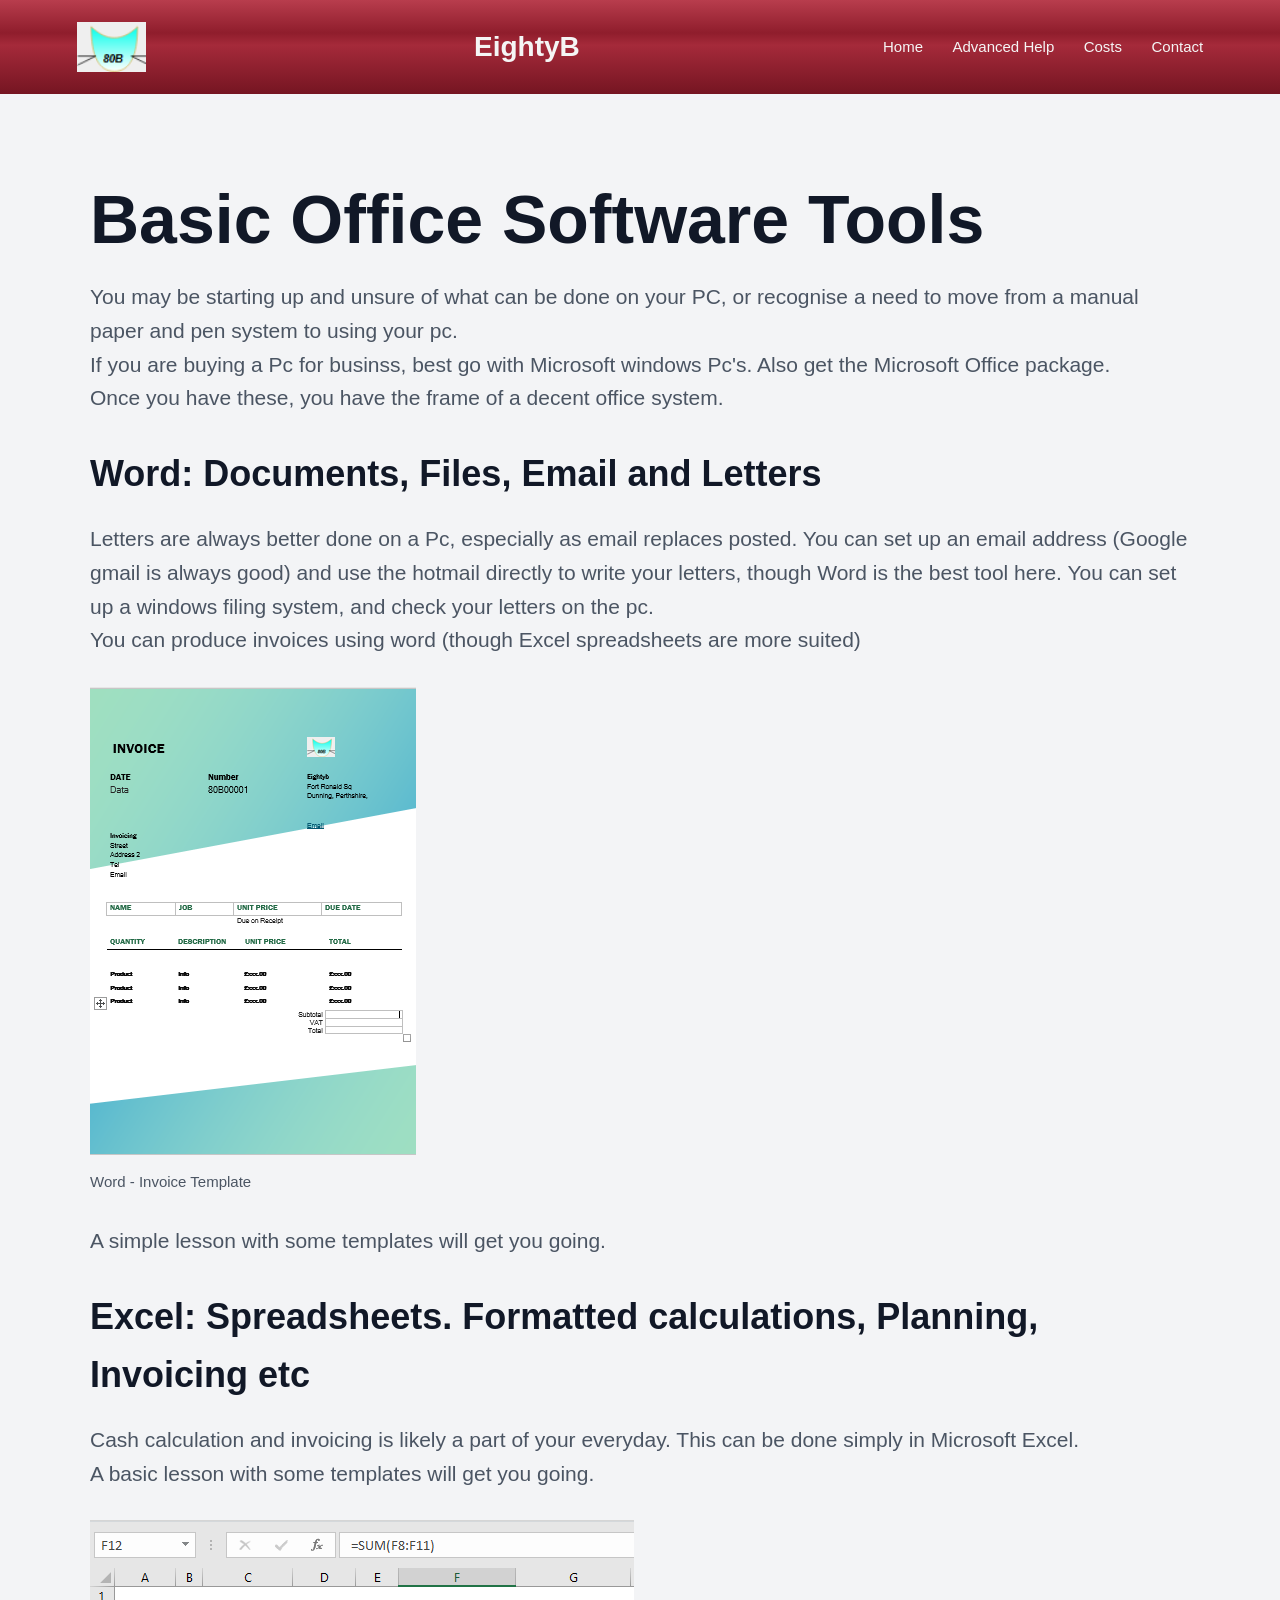
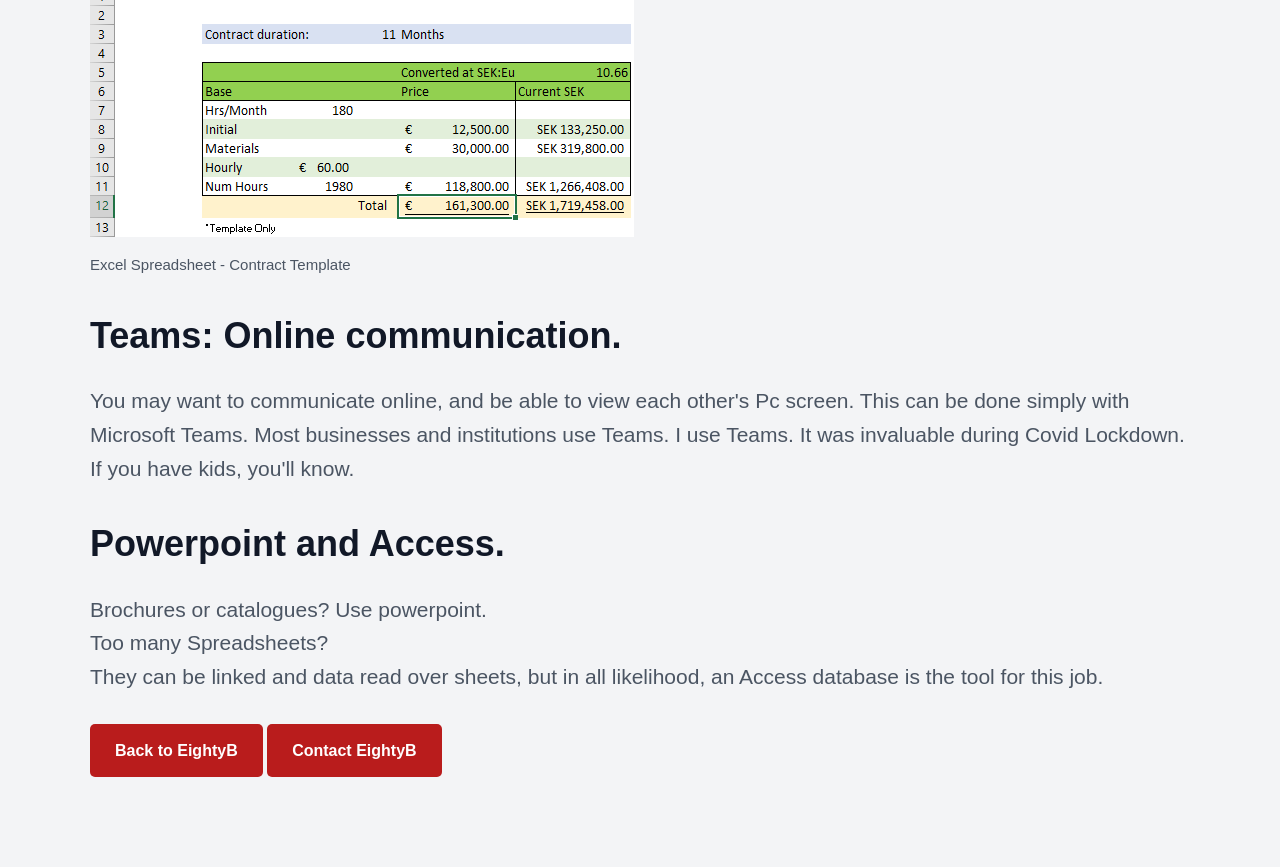
<file: basic-help.html>
<!DOCTYPE html>
<html lang="en">
<head>
    <meta charset="UTF-8">
    <meta name="viewport" content="width=device-width, initial-scale=1.0">
    <title>Basic Software Help | EightyB</title>
    <link rel="stylesheet" href="style.css">
</head>

<body>
    <header>
        <div class="brand">
            <a href="index.html" class="logo">
                <img src="images/eightyBCat.png" alt="EightyB">
            </a>
        </div>
        <div class="info">EightyB</div>
        <nav>
            <a href="index.html">Home</a>
            <a href="advanced-help.html">Advanced Help</a>
            <a href="costs.html">Costs</a>
            <a href="index.html#contact">Contact</a>
        </nav>
    </header>

    <section class="hero">
        <div class="hero-content">

            <h1>Basic Office Software Tools </h1>

            <p>
                You may be starting up and unsure of what can be done on your PC, or recognise a need to move from a manual paper and pen system to using your pc.<br>
                If you are buying a Pc for businss, best go with Microsoft windows Pc's. Also get the Microsoft Office package.<br>
                Once you have these, you have the frame of a decent office system.
            </p>

            <h2>Word: Documents, Files, Email and Letters</h2>
            <p>
                Letters are always better done on a Pc, especially as email replaces posted.
                You can set up an email address (Google gmail is always good) and use the hotmail directly to write your letters, though
                Word is the best tool here. You can set up a windows filing system, and check your letters on the pc.<br />
                You can produce invoices using word (though Excel spreadsheets are more suited) <br />
            </p>
            <figure>
                <img src="images/invoice template.png" alt="Excel Template" /> 
                <figcaption>Word - Invoice Template</figcaption>
            </figure>
            <p>
                A simple lesson with some templates will get you going.<br />

            </p>
            <h2>Excel: Spreadsheets. Formatted calculations, Planning, Invoicing etc</h2>
            <p>
                Cash calculation and invoicing is likely a part of your everyday. This can be done simply in Microsoft Excel.<br>
                A basic lesson with some templates will get you going.
            </p>
            <div class="container">

                <figure>
                    <img src="images/excel template.png" alt="Excel Template" />
                    <figcaption>Excel Spreadsheet - Contract Template</figcaption>
                </figure>

            </div>
            <h2>Teams: Online communication.</h2>

            <p>
                You may want to communicate online, and be able to view each other's Pc screen. This can be done simply with Microsoft Teams.
                Most businesses and institutions use Teams. I use Teams. It was invaluable during Covid Lockdown. If you have kids, you'll know.
            </p> 

            <h2>Powerpoint and Access.</h2>

            <p>
                Brochures or catalogues? Use powerpoint.<br />
                Too many Spreadsheets?<br />
                They can be linked and data read over sheets, but in all likelihood, an Access database is the tool for this job.
            </p>


            <div class="button-row">
                <a class="button" href="index.html">Back to EightyB</a>
                <a class="button" href="index.html#contact">Contact EightyB</a>

            </div>

        </div>
    </section>

</body>
</html>
</file>
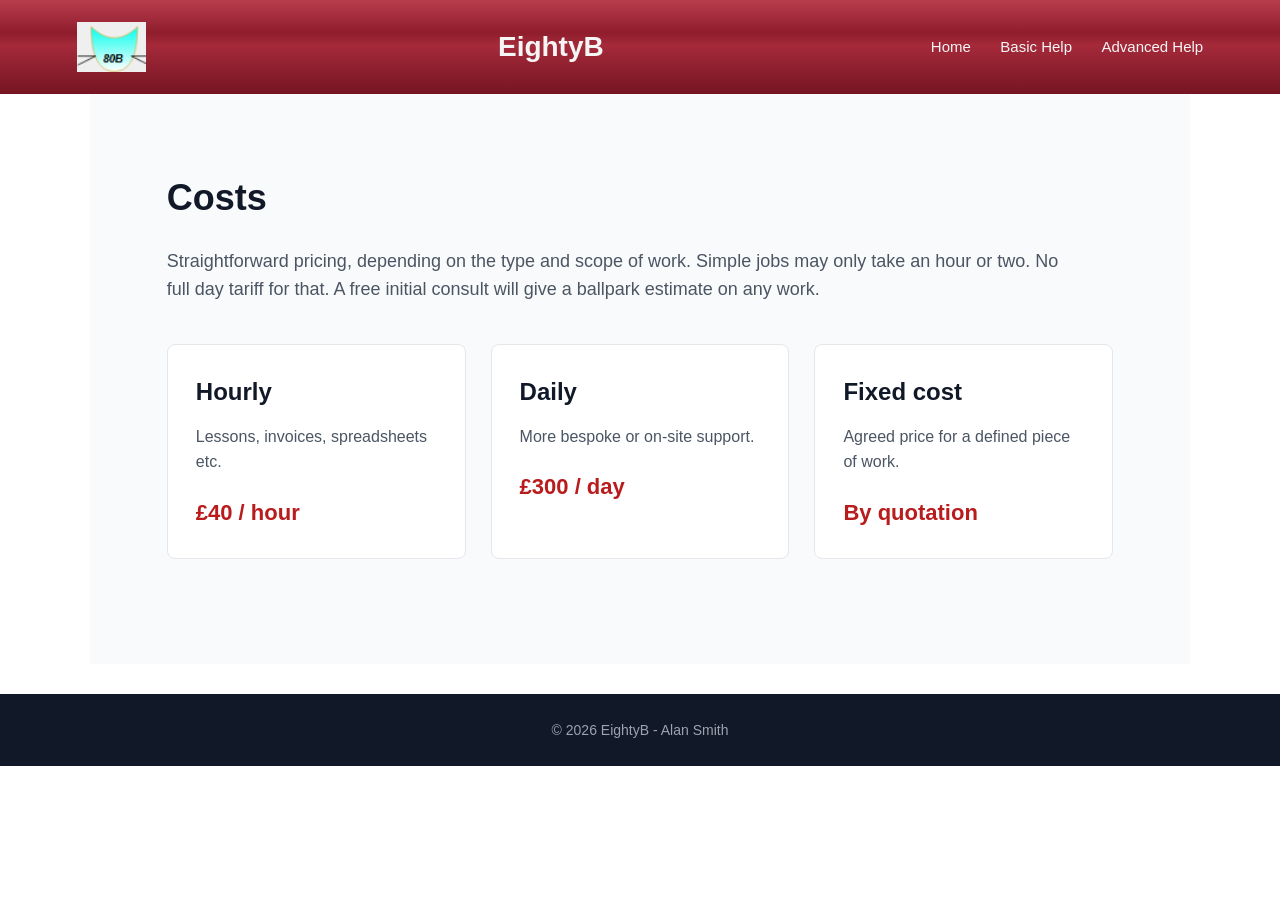
<file: costs.html>
<!DOCTYPE html>
<html lang="en">
<head>
    <meta charset="UTF-8">
    <meta name="viewport" content="width=device-width, initial-scale=1.0">
    <title>Costs - EightyB</title>
    <link rel="stylesheet" href="style.css">
</head>

<body>

<header>
     <div class="brand">
        <a href="index.html" class="logo">
            <img src="images/eightyBCat.png" alt="EightyB">
        </a></div>
        <div class="info">EightyB</div>    
    </div>

    <nav>
        <a href="index.html">Home</a>
        <a href="basic-help.html">Basic Help</a>
        <a href="advanced-help.html">Advanced Help</a>
    </nav>
</header>

<section class="costs">
    <div class="container">
        <h2>Costs</h2>

        <p class="intro">
            Straightforward pricing, depending on the type and scope of work.
            Simple jobs may only take an hour or two. No full day tariff for that.
            A free initial consult will give a ballpark estimate on any work.
        </p>

        <div class="cost-options">

            <div class="cost-option">
                <h3>Hourly</h3>
                <p>Lessons, invoices, spreadsheets etc.</p>
                <strong>£40 / hour</strong>
            </div>


            <div class="cost-option">
                <h3>Daily</h3>
                <p>More bespoke or on-site support.</p>
                <strong>£300 / day</strong>
            </div>

            <div class="cost-option">
                <h3>Fixed cost</h3>
                <p>Agreed price for a defined piece of work.</p>
                <strong>By quotation</strong>
            </div>

        </div>
    </div>
</section>

<footer>
    <p>&copy; 2026 EightyB - Alan Smith</p>
</footer>

</body>
</html>
</file>
<file: style.css>
* {
    box-sizing: border-box;
    margin: 0;
    padding: 0;
}

body {
    font-family: Arial, Helvetica, sans-serif;
    color: #1f2933;
    line-height: 1.6;
    background: #ffffff;
}

/* background: #C7F2EE;  for turquoise and this for Abba background: #FFA88A; */
header {
    background: linear-gradient( 180deg, #B83D4D 0%, #8F1D2C 35%, #A52A3A 48%, #751522 100% );
    color: whitesmoke;
    padding: 22px 6%;
    display: flex;
    justify-content: space-between;
    align-items: center;
}

.brand {
    display: flex;
    align-items: center;
    gap: 100px;
    font-size: 35px;
    font-weight: 700;
}

.info {
    font-size: 28px;
    font-weight: 700;
    margin-left: 25px;
}

.logo img {
    height: 50px;
    width: auto;
    display: block;
    margin-right: 25px;
}

nav a {
    color: whitesmoke;
    text-decoration: none;
    margin-left: 25px;
    font-size: 15px;
}

.hero {
    background: #f3f4f6;
    padding: 90px 6%;
}

.hero-content {
    max-width: 1100px;
    margin: 0 auto;
}


.hero h1 {
    font-size: clamp(40px, 6vw, 68px);
    line-height: 1.05;
    color: #111827;
    margin: 0 0 25px 0;
}

.hero p {
    font-size: 21px;
    color: #4b5563;
    max-width: 1100px;
    margin: 0 auto 30px;
}

h2 {
    font-size: 36px;
    margin: 0 0 20px 0;
    color: #111827;
}

.button {
    display: inline-block;
    background: #b91c1c;
    color: white;
    padding: 14px 25px;
    border-radius: 5px;
    text-decoration: none;
    font-weight: bold;
}



section {
    padding: 75px 6%;
}

.container {
    max-width: 1100px;
    margin: 0 auto 30px;
}
.container p2 {
    max-width: 1100px;
    margin: 50px auto 20px 0;
}

.intro {
    max-width: 900px;
    font-size: 18px;
    color: #4b5563;
    margin-bottom: 40px;
}

.preserve {
    white-space: pre-wrap;
    max-width: 1100px;
    font-size: 18px;
    color: #4b5563;
    margin: 0 auto 40px 0;
}


.preserve p2 {
     margin: 0 auto 30px 30px;
}

ol.preserve {
    margin-top: 0;
    font-size: 18px;
    color: #4b5563;
    margin-bottom: 40px;
    margin-left: 0;
}

.services {
    display: grid;
    grid-template-columns: repeat(auto-fit, minmax(230px, 1fr));
    gap: 25px;
}

.service {
    border: 1px solid #e5e7eb;
    padding: 28px;
    border-radius: 8px;
    background: white;
}

.service h3 {
    font-size: 21px;
    margin-bottom: 10px;
    color: #111827;
}

.service p {
    color: #4b5563;
    margin: 0 auto 30px;

}

.process {
    background: #111827;
    color: white;
}

.process h2 {
    color: white;
}

.process p {
    color: #d1d5db;
    margin: 0 auto 30px 0;
}

.process p2 {
    color: #d1d5db;
    margin: 30px auto 30px 30px;
}

.process-flow {
    margin-top: 35px;
    font-size: 19px;
    font-weight: bold;
    line-height: 2;
    color: #f9fafb;
}

.about {
    background: #f9fafb;
}

.contact {
    max-width: 1100px;
    text-align: left;
}

    .contact p {
        /*max-width: 650px;*/
        margin: 0 auto 30px;
        color: #4b5563;
        font-size: 18px;
    }

footer {
    background: #111827;
    color: #9ca3af;
    text-align: center;
    padding: 25px;
    font-size: 14px;
}

/* Basic Help / Advanced Help */

.help-options {
    display: flex;
    gap: 30px;
    margin: 30px 0;
}

.help-option {
    flex: 1;
    padding: 25px;
    border: 1px solid #ddd;
    border-radius: 8px;
    background: #f8f8f8;
}

.help-option h2 {
    margin-top: 0;
}

.help-option .button {
    display: inline-block;
    margin-top: 10px;
}

.logo img {
    height: 50px;
    width: auto;
    display: block;
}

.costs {
    background: #f9fafb;
    max-width: 1100px;
    margin: 0 auto 30px;

}

.cost-options {
    display: grid;
    grid-template-columns: repeat(3, 1fr);
    gap: 25px;
    margin-top: 40px;
}

.cost-option {
    background: white;
    border: 1px solid #e5e7eb;
    border-radius: 8px;
    padding: 28px;
}

.cost-option h3 {
    font-size: 24px;
    margin-bottom: 12px;
    color: #111827;
}

.cost-option p {
    color: #4b5563;
    margin-bottom: 20px;
}

.cost-option strong {
    font-size: 22px;
    color: #b91c1c;
}

figure {
    margin-bottom: 30px;
}

figcaption {
    margin-top: 8px;
    color: #4b5563;
    font-size: 15px;
}

.contact-form {
    max-width: 650px;
    margin: 30px auto 0;
    text-align: left;
}

    .contact-form label {
        display: block;
        margin-bottom: 6px;
        font-weight: bold;
        color: #111827;
    }

    .contact-form input,
    .contact-form textarea {
        width: 100%;
        padding: 12px;
        margin-bottom: 20px;
        border: 1px solid #d1d5db;
        border-radius: 5px;
        font-family: Arial, Helvetica, sans-serif;
        font-size: 16px;
    }

    .contact-form textarea {
        resize: vertical;
    }

        .contact-form input:focus,
        .contact-form textarea:focus {
            outline: none;
            border-color: #111827;
        }

    .contact-form .button {
        border: none;
        cursor: pointer;
    }

/* Responsive layout */

@media (max-width: 900px) {

    header {
        display: block;
    }

    nav {
        margin-top: 12px;
    }

    nav a {
        margin-left: 0;
        margin-right: 18px;
    }

    .hero {
        padding: 60px 6%;
    }

    section {
        padding: 55px 6%;
    }

    .help-options {
        flex-direction: column;
    }
    
    .cost-options {
        grid-template-columns: 1fr;
    } 
    .cost-row {
        grid-template-columns: 1fr;
        gap: 8px;
    }

    .cost-header {
        display: none;
    }

    
}
</file>
